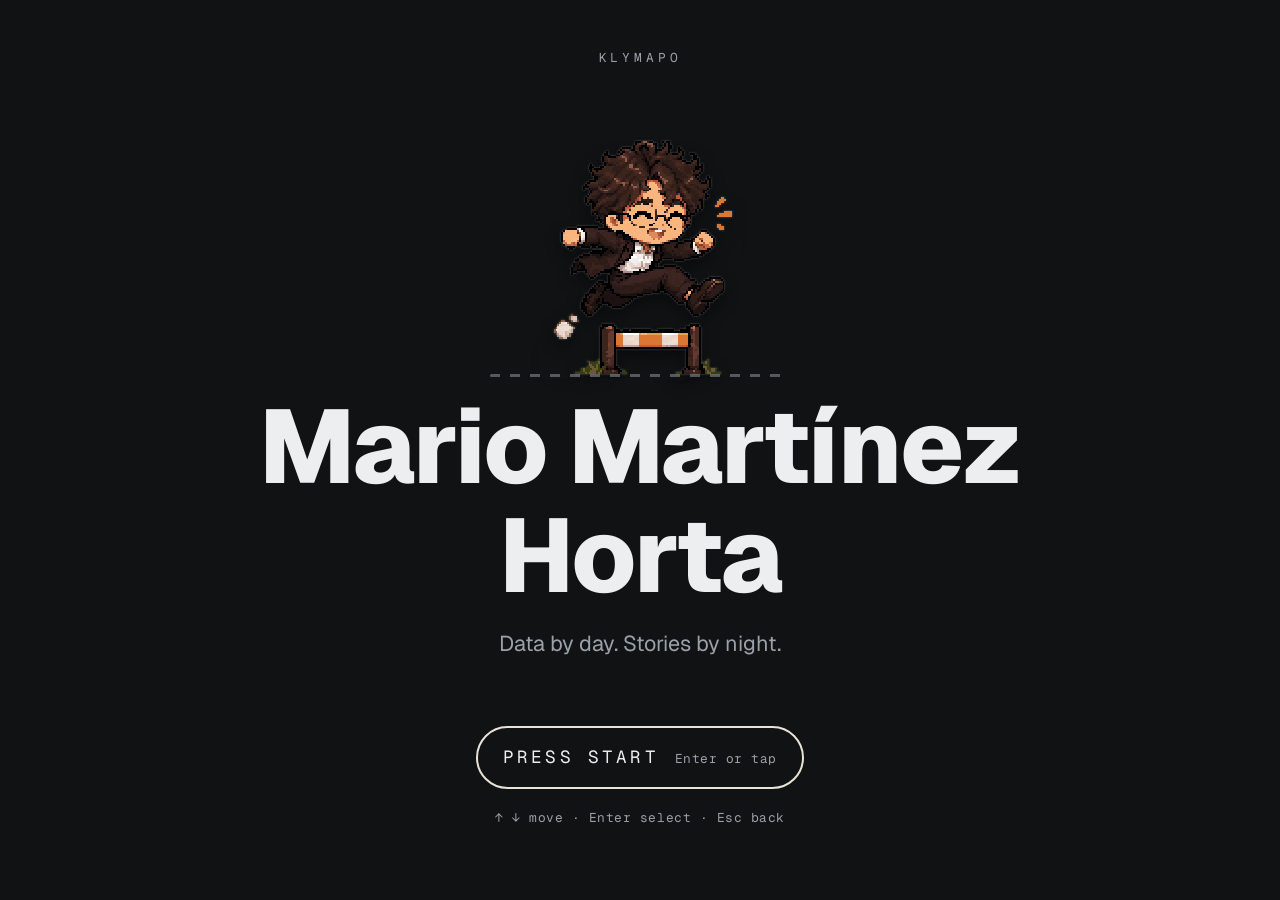
<file: index.html>
<!doctype html>
<html lang="es">
<head>
<meta charset="utf-8">
<meta name="viewport" content="width=device-width, initial-scale=1">
<title>Mario Martínez Horta · Klymapo</title>
<meta name="description" content="Portafolio de Mario Martínez Horta (Klymapo). Análisis de datos, apps y videojuegos; narrativa como Atátoriz.">
<meta name="theme-color" content="#111214">
<link rel="icon" href="favicon.svg" type="image/svg+xml">
<link rel="preconnect" href="https://fonts.googleapis.com">
<link rel="preconnect" href="https://fonts.gstatic.com" crossorigin>
<link href="https://fonts.googleapis.com/css2?family=Geist:wght@400;500;700;800&family=Geist+Mono:wght@400;500&family=Special+Elite&family=Spectral:ital,wght@0,400;0,600;1,400&display=swap" rel="stylesheet">
<link rel="stylesheet" href="styles.css?v=202610221404">
</head>
<body data-screen="title" data-mode="">
<a class="skip" href="#main" data-i18n="skip">Saltar al contenido</a>
<div class="grain" aria-hidden="true"></div>

<main id="main">

  <!-- PANTALLA DE TÍTULO -->
  <section class="screen screen-title" id="screen-title" aria-labelledby="title-name">
    <p class="brand mono">KLYMAPO</p>
    <div class="title-block">
      <div class="runner" aria-hidden="true"><img class="px px-run" src="img/px2/run.gif" data-still="img/px2/run.png" width="206" height="246" alt=""><span class="ground"></span></div>
      <h1 id="title-name">Mario Martínez Horta</h1>
      <p class="title-sub" data-i18n="tagline">Datos de día. Historias de noche.</p>
    </div>
    <button class="press-start" id="press-start" type="button">
      <span data-i18n="press">Presiona Start</span>
      <span class="press-hint mono" data-i18n="pressHint">Enter o toca</span>
    </button>
    <nav class="main-menu" id="main-menu" aria-label="Menú principal" hidden>
      <ul role="list">
        <li><a class="menu-item mi" href="#modo" style="--c:#4fd1b0"><span class="mi-ico" aria-hidden="true">▶</span><span class="mi-txt"><span class="mi-name" data-i18n="mNew">Elegir modo</span><span class="mi-desc" data-i18n="dNew">Mira mis proyectos: datos y apps, o historias.</span></span></a></li>
        <li><a class="menu-item mi" href="#creditos" style="--c:#e8c46a"><span class="mi-ico" aria-hidden="true">★</span><span class="mi-txt"><span class="mi-name" data-i18n="mCredits">Créditos</span><span class="mi-desc" data-i18n="dCredits">Quién soy, mi experiencia y mis CV.</span></span></a></li>
        <li><a class="menu-item mi" href="#contacto" style="--c:#e07a6a"><span class="mi-ico" aria-hidden="true">✉</span><span class="mi-txt"><span class="mi-name" data-i18n="mContinue">Continuar</span><span class="mi-desc" data-i18n="dContinue">Escríbeme por correo, LinkedIn o GitHub.</span></span></a></li>
        <li><a class="menu-item mi" href="#opciones" style="--c:#a78bfa"><span class="mi-ico" aria-hidden="true">⚙</span><span class="mi-txt"><span class="mi-name" data-i18n="mOptions">Opciones</span><span class="mi-desc" data-i18n="dOptions">Cambia el idioma y las animaciones.</span></span></a></li>
      </ul>
    </nav>
    <p class="controls mono" aria-hidden="true" data-i18n="controls">↑ ↓ mover · Enter elegir · Esc volver</p>
  </section>

  <!-- ELECCIÓN DE MODO -->
  <section class="screen screen-select" id="screen-select" aria-labelledby="select-h" hidden>
    <header class="bar">
      <a class="back mono" href="#menu" data-i18n="back">← Menú</a>
      <h2 id="select-h" class="bar-title" data-i18n="selectTitle">Elige tu modo</h2>
    </header>
    <p class="intro" data-i18n="iSelect">Mi portafolio tiene dos lados. Elige uno para ver sus proyectos; puedes cambiar cuando quieras.</p>
    <div class="modes">
      <a class="mode-card mode-a menu-item" href="#analista">
        <img class="px px-card" src="img/px2/code.gif" data-still="img/px2/code.png" width="150" height="192" alt="" aria-hidden="true">
        <span class="mode-kicker mono">Mario</span>
        <span class="mode-name" data-i18n="modeA">Modo Analista</span>
        <span class="mode-desc" data-i18n="modeADesc">Datos, BI, apps y videojuegos. El lado que construye.</span>
        <span class="mode-count mono" data-count="a"></span>
      </a>
      <a class="mode-card mode-n menu-item" href="#narrador">
        <img class="px px-card" src="img/px2/write.gif" data-still="img/px2/write.png" width="158" height="204" alt="" aria-hidden="true">
        <span class="mode-kicker mono">Atátoriz</span>
        <span class="mode-name" data-i18n="modeN">Modo Narrador</span>
        <span class="mode-desc" data-i18n="modeNDesc">Novela negra, ciencia ficción y diseño narrativo. El lado que cuenta.</span>
        <span class="mode-count mono" data-count="n"></span>
      </a>
    </div>
  </section>

  <!-- PARTIDAS GUARDADAS -->
  <section class="screen screen-saves" id="screen-saves" aria-labelledby="saves-h" hidden>
    <header class="bar">
      <a class="back mono" href="#modo" data-i18n="backModes">← Modos</a>
      <h2 id="saves-h" class="bar-title" data-i18n="saves">Partidas guardadas</h2>
      <a class="switch mono" id="mode-switch" href="#narrador"></a>
    </header>
    <p class="intro" id="saves-intro"></p>
    <div class="saves-hero" aria-hidden="true">
      <img class="px hero-a" src="img/px2/code.gif" data-still="img/px2/code.png" width="150" height="192" alt="">
      <img class="px hero-n" src="img/px2/write.gif" data-still="img/px2/write.png" width="158" height="204" alt="">
    </div>
    <ol class="slots" id="slots" role="list"></ol>
  </section>

  <!-- CRÉDITOS -->
  <section class="screen screen-credits" id="screen-credits" aria-labelledby="credits-h" hidden>
    <header class="bar">
      <a class="back mono" href="#menu" data-i18n="back">← Menú</a>
      <h2 id="credits-h" class="bar-title" data-i18n="mCredits">Créditos</h2>
    </header>
    <p class="intro" data-i18n="iCredits">Mis dos perfiles: el de datos (Mario) y el de escritura (Atátoriz). Descarga el CV que te sirva.</p>
    <div class="credits" id="credits"></div>
  </section>

  <!-- CONTACTO -->
  <section class="screen screen-contact" id="screen-contact" aria-labelledby="contact-h" hidden>
    <header class="bar">
      <a class="back mono" href="#menu" data-i18n="back">← Menú</a>
      <h2 id="contact-h" class="bar-title" data-i18n="mContact">Contacto</h2>
    </header>
    <div class="contact">
      <p class="contact-lead" data-i18n="contactLead">¿Un proyecto de datos, una app o una historia? Escríbeme.</p>
      <ul class="contact-list" role="list">
        <li><a class="menu-item" href="mailto:mariomtzhrt@gmail.com"><span class="mono" data-i18n="email">Correo</span>mariomtzhrt@gmail.com</a></li>
        <li><a class="menu-item" href="https://www.linkedin.com/in/mariomh7602" target="_blank" rel="noopener"><span class="mono">LinkedIn</span>in/mariomh7602</a></li>
        <li><a class="menu-item" href="https://github.com/Klymapo" target="_blank" rel="noopener"><span class="mono">GitHub</span>Klymapo</a></li>
      </ul>
    </div>
  </section>

  <!-- OPCIONES -->
  <section class="screen screen-options" id="screen-options" aria-labelledby="options-h" hidden>
    <header class="bar">
      <a class="back mono" href="#menu" data-i18n="back">← Menú</a>
      <h2 id="options-h" class="bar-title" data-i18n="mOptions">Opciones</h2>
    </header>
    <div class="options">
      <fieldset class="opt">
        <legend data-i18n="optLang">Idioma</legend>
        <p class="opt-help" data-i18n="hLang">Cambia todo el sitio a español o inglés.</p>
        <div class="seg">
          <button type="button" class="menu-item" data-lang="es" aria-pressed="true">Español</button>
          <button type="button" class="menu-item" data-lang="en" aria-pressed="false">English</button>
        </div>
      </fieldset>
      <fieldset class="opt">
        <legend data-i18n="optMotion">Movimiento</legend>
        <p class="opt-help" data-i18n="hMotion">«Reducido» detiene las animaciones y los GIF.</p>
        <div class="seg">
          <button type="button" class="menu-item" data-motion="full" aria-pressed="true" data-i18n="motionFull">Normal</button>
          <button type="button" class="menu-item" data-motion="reduced" aria-pressed="false" data-i18n="motionReduced">Reducido</button>
        </div>
      </fieldset>
    </div>
  </section>

</main>

<!-- MASCOTA -->
<div class="mascot" id="mascot" aria-hidden="true">
  <p class="bubble mono" id="mascot-bubble"></p>
  <img id="mascot-img" src="img/px2/m_idle.gif" width="63" height="94" alt="">
</div>

<!-- FICHA DE PROYECTO -->
<dialog class="sheet" id="sheet" aria-labelledby="sheet-title">
  <div class="sheet-inner">
    <button class="sheet-close mono" type="button" id="sheet-close" data-i18n="close">Cerrar ✕</button>
    <div class="sheet-cover" id="sheet-cover" aria-hidden="true"></div>
    <h3 id="sheet-title"></h3>
    <p class="sheet-meta mono" id="sheet-meta"></p>
    <p class="sheet-body" id="sheet-body"></p>
    <dl class="sheet-facts" id="sheet-facts"></dl>
    <div class="sheet-links" id="sheet-links"></div>
  </div>
</dialog>

<script src="data.js?v=202610221404"></script>
<script src="app.js?v=202610221404"></script>
<script src="mascot.js?v=202610221404"></script>
</body>
</html>
</file>
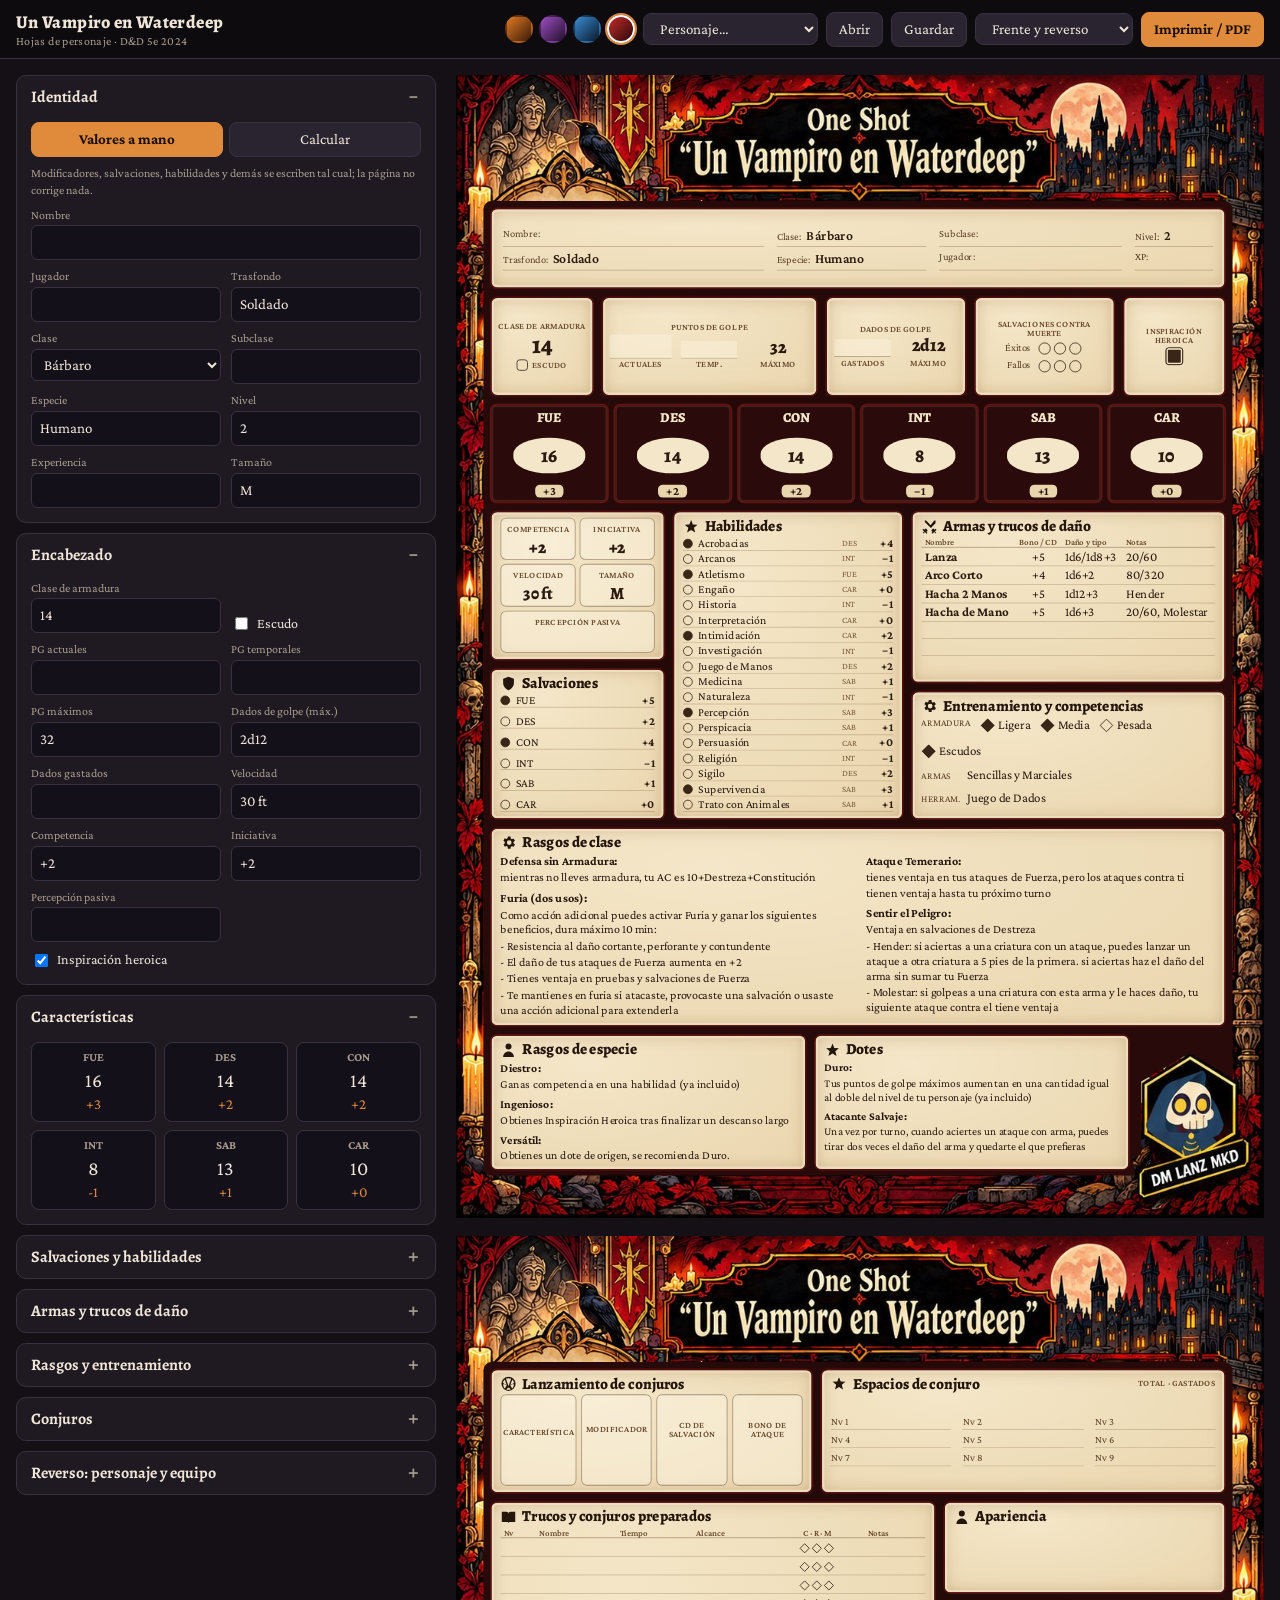
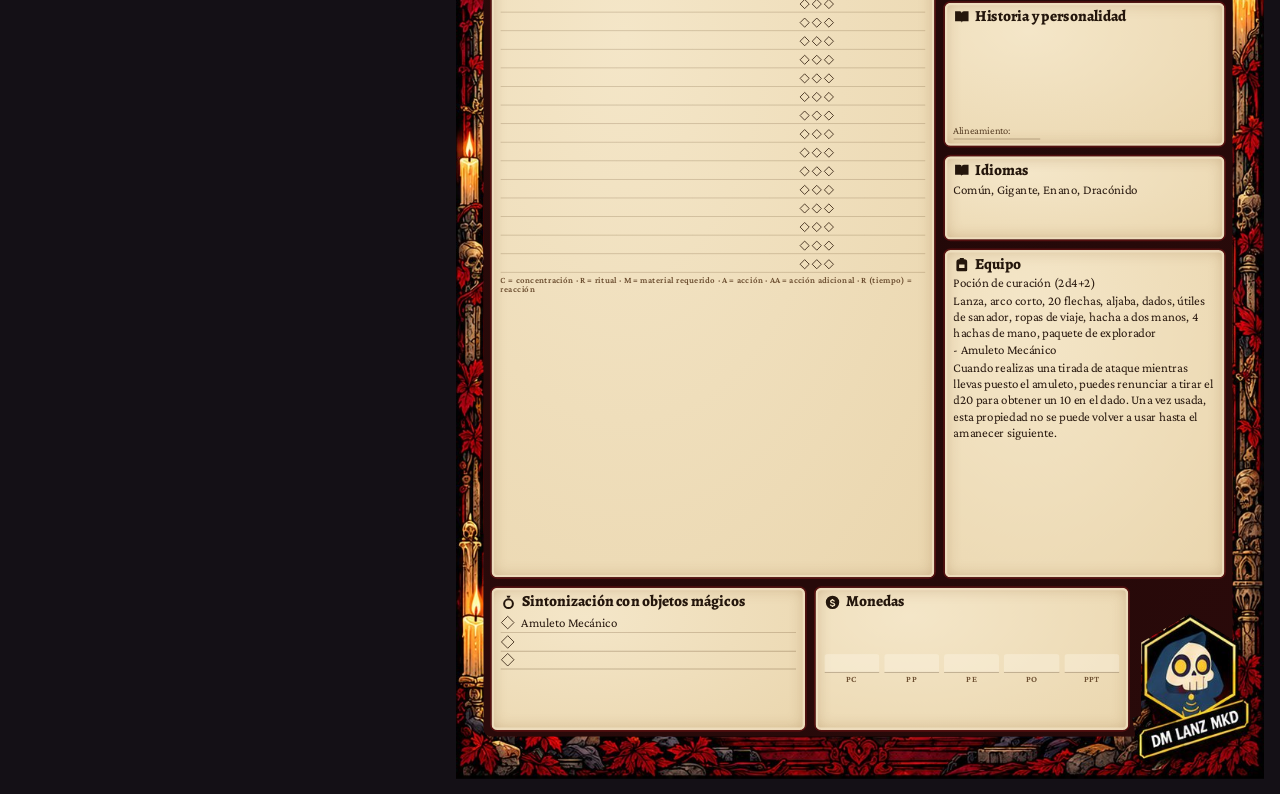
<file: waterdeep/index.html>
<!doctype html>
<html lang="es">
<head>
<meta charset="utf-8">
<meta name="viewport" content="width=device-width,initial-scale=1">
<title>Hojas · Un Vampiro en Waterdeep</title>
<meta name="description" content="Hojas de personaje rellenables (D&D 5e 2024) para el one shot de Halloween de DM Lanz MKD.">
<meta name="robots" content="noindex">
<link rel="preconnect" href="https://fonts.googleapis.com">
<link rel="preconnect" href="https://fonts.gstatic.com" crossorigin>
<link href="https://fonts.googleapis.com/css2?family=Alegreya:wght@700;800&family=Crimson+Pro:ital,wght@0,400;0,600;0,700;1,400&display=swap" rel="stylesheet">
<link rel="stylesheet" href="hoja.css?v=4">
</head>
<body data-tab="editar">
<header class="bar">
  <h1>Un Vampiro en Waterdeep<small>Hojas de personaje · D&amp;D 5e 2024</small></h1>
  <div class="swatches" role="group" aria-label="Diseño">
    <button class="sw naranja" data-t="naranja" title="Naranja"></button>
    <button class="sw morado" data-t="morado" title="Morado"></button>
    <button class="sw azul" data-t="azul" title="Azul"></button>
    <button class="sw rojo" data-t="rojo" title="Rojo"></button>
  </div>
  <select class="btn" id="pregen" aria-label="Cargar personaje">
    <option value="">Personaje…</option>
    <option value="soldado">Bárbaro · Soldado</option>
    <option value="charlatan">Pícaro · Charlatán</option>
    <option value="marinero">Druida · Marinero</option>
    <option value="escriba">Clérigo · Escriba</option>
    <option value="criminal">Mago · Criminal</option>
    <option value="guardia">Guerrero · Guardia</option>
    <option value="nueva">Hoja en blanco</option>
  </select>
  <button class="btn" id="btnLoad">Abrir</button>
  <button class="btn" id="btnSave">Guardar</button>
  <select class="btn" id="printWhat" aria-label="Qué imprimir">
    <option value="ambas">Frente y reverso</option><option value="frente">Solo frente</option><option value="reverso">Solo reverso</option>
  </select>
  <button class="btn pri" id="btnPrint">Imprimir / PDF</button>
  <div class="tabs">
    <button class="btn" data-tab="editar" aria-pressed="true">Editar</button>
    <button class="btn" data-tab="hoja" aria-pressed="false">Ver hoja</button>
  </div>
</header>
<main class="wrap">
  <section class="form" id="form"></section>
  <section class="view">
    <div class="stage" id="stage1"><div class="sheet" id="sheet1"></div></div>
    <div class="stage" id="stage2"><div class="sheet" id="sheet2"></div></div>
  </section>
</main>
<input type="file" id="jsonFile" accept=".json,application/json" hidden>
<script src="datos.js?v=4"></script>
<script src="hoja.js?v=4"></script>
</body>
</html>
</file>
<file: styles.css>
/* ===== Tokens ===== */
:root {
  --bg: #111214;
  --surface: #1a1c1f;
  --line: #2c2f34;
  --fg: #eceef0;
  --muted: #9aa1a9;
  --accent: #e8e3d6;
  --accent-fg: #111214;
  --radius: 6px;
  --font: "Geist", system-ui, sans-serif;
  --display: "Geist", system-ui, sans-serif;
  --mono: "Geist Mono", ui-monospace, monospace;
  --ease: cubic-bezier(.2, .8, .2, 1);
  --t: 280ms;
}
/* Modo Analista: consola moderna, fría y limpia */
body[data-mode="a"] {
  --bg: #0e1215;
  --surface: #151b20;
  --line: #233039;
  --fg: #e6edf1;
  --muted: #8fa0ab;
  --accent: #4fd1b0;
  --accent-fg: #062019;
  --radius: 10px;
}
/* Modo Narrador: noir, papel viejo bajo luz de farol */
body[data-mode="n"] {
  --bg: #13110f;
  --surface: #1c1916;
  --line: #352f29;
  --fg: #ebe4d8;
  --muted: #a39887;
  --accent: #c4513a;
  --accent-fg: #fbf3ea;
  --radius: 2px;
  --display: "Special Elite", "Courier New", monospace;
  --font: "Spectral", Georgia, serif;
}
body[data-motion="reduced"] { --t: 0ms; }

/* ===== Base ===== */
*, *::before, *::after { box-sizing: border-box; }
html { -webkit-text-size-adjust: 100%; }
body {
  margin: 0;
  min-height: 100dvh;
  background: var(--bg);
  color: var(--fg);
  font: 400 1rem/1.6 var(--font);
  transition: background-color var(--t) var(--ease), color var(--t) var(--ease);
  overflow-x: hidden;
}
a { color: inherit; }
button { font: inherit; color: inherit; }
h1, h2, h3 { margin: 0; font-family: var(--display); font-weight: 800; letter-spacing: -0.02em; line-height: 1.05; }
body[data-mode="n"] h1, body[data-mode="n"] h2, body[data-mode="n"] h3 { font-weight: 400; letter-spacing: 0; }
.mono { font-family: var(--mono); font-size: .8rem; letter-spacing: .04em; }
[hidden] { display: none !important; }
:focus-visible { outline: 2px solid var(--accent); outline-offset: 3px; }

.skip { position: absolute; left: -9999px; }
.skip:focus { left: 16px; top: 16px; background: var(--accent); color: var(--accent-fg); padding: 8px 12px; z-index: 10; }

/* Grano solo en Narrador */
.grain {
  position: fixed; inset: 0; pointer-events: none; z-index: 5; opacity: 0;
  background-image: url("data:image/svg+xml,%3Csvg xmlns='http://www.w3.org/2000/svg' width='160' height='160'%3E%3Cfilter id='n'%3E%3CfeTurbulence type='fractalNoise' baseFrequency='.9' numOctaves='2'/%3E%3C/filter%3E%3Crect width='100%25' height='100%25' filter='url(%23n)' opacity='.5'/%3E%3C/svg%3E");
  transition: opacity var(--t) var(--ease);
}
body[data-mode="n"] .grain { opacity: .07; }

/* ===== Pantallas ===== */
main { min-height: 100dvh; }
.screen {
  min-height: 100dvh;
  padding: clamp(16px, 4vw, 48px);
  max-width: 1200px;
  margin: 0 auto;
  animation: enter var(--t) var(--ease) both;
}
@keyframes enter { from { opacity: 0; transform: translateY(8px); } to { opacity: 1; transform: none; } }

/* ===== Título ===== */
.screen-title {
  display: grid;
  grid-template-rows: auto 1fr auto auto;
  gap: 24px;
}
.brand { color: var(--muted); margin: 0; }
.title-block { align-self: end; }
.screen-title h1 { font-size: clamp(2.6rem, 9vw, 6.5rem); max-width: 12ch; }
.title-sub { color: var(--muted); font-size: clamp(1.05rem, 2.2vw, 1.35rem); margin: 16px 0 0; }

.press-start {
  justify-self: start;
  display: inline-flex; align-items: baseline; gap: 16px;
  background: none; border: 0; padding: 12px 0; cursor: pointer;
  font-family: var(--mono); font-size: 1.1rem; text-transform: uppercase; letter-spacing: .18em;
}
.press-start > span:first-child { animation: blink 1.2s steps(1) infinite; }
.press-hint { color: var(--muted); text-transform: none; letter-spacing: .04em; }
@keyframes blink { 50% { opacity: .25; } }
body[data-motion="reduced"] .press-start > span:first-child { animation: none; }

.main-menu ul { list-style: none; margin: 0; padding: 0; display: grid; gap: 4px; max-width: 360px; }
.main-menu .menu-item {
  display: block; text-decoration: none; padding: 10px 14px 10px 28px; position: relative;
  font-size: 1.25rem; font-weight: 500; border-radius: var(--radius);
  transition: background-color var(--t) var(--ease), transform var(--t) var(--ease);
}
.main-menu .menu-item::before {
  content: "▸"; position: absolute; left: 8px; opacity: 0;
  transition: opacity var(--t) var(--ease), transform var(--t) var(--ease); transform: translateX(-4px);
}
.main-menu .menu-item:hover, .main-menu .menu-item:focus-visible { background: var(--surface); outline: none; }
.main-menu .menu-item:hover::before, .main-menu .menu-item:focus-visible::before { opacity: 1; transform: none; }
.controls { color: var(--muted); margin: 0; }
@media (hover: none) { .controls { display: none; } }

/* ===== Barra superior ===== */
.bar {
  display: flex; align-items: baseline; gap: 20px; flex-wrap: wrap;
  padding-bottom: 20px; margin-bottom: clamp(20px, 4vw, 40px); border-bottom: 1px solid var(--line);
}
.bar-title { font-size: clamp(1.8rem, 5vw, 3rem); flex: 1 1 auto; }
.back, .switch { color: var(--muted); text-decoration: none; padding: 6px 0; }
.back:hover, .switch:hover { color: var(--fg); }
.switch { margin-left: auto; }

/* ===== Elección de modo ===== */
.modes { display: flex; gap: 16px; min-height: 60dvh; }
.mode-card {
  flex: 1 1 0; display: flex; flex-direction: column; justify-content: flex-end; gap: 10px;
  padding: clamp(20px, 3vw, 36px); text-decoration: none; border: 1px solid var(--line);
  transition: flex-grow var(--t) var(--ease), border-color var(--t) var(--ease), transform 120ms var(--ease);
  position: relative; overflow: hidden;
}
.mode-card:hover, .mode-card:focus-visible { flex-grow: 1.5; outline: none; }
.mode-card:active { transform: scale(.99); }
.mode-a {
  border-radius: 10px; background: #0e1215; color: #e6edf1;
  background-image: linear-gradient(#233039 1px, transparent 1px), linear-gradient(90deg, #233039 1px, transparent 1px);
  background-size: 32px 32px; background-position: -1px -1px;
  font-family: "Geist", sans-serif;
}
.mode-a:hover, .mode-a:focus-visible { border-color: #4fd1b0; }
.mode-n { border-radius: 2px; background: radial-gradient(ellipse at 70% 0%, #3a2a22 0%, #13110f 65%); color: #ebe4d8; }
.mode-n:hover, .mode-n:focus-visible { border-color: #c4513a; }
.mode-kicker { color: inherit; opacity: .7; }
.mode-name { font-size: clamp(2rem, 5vw, 3.4rem); line-height: 1; font-weight: 800; letter-spacing: -0.02em; }
.mode-n .mode-name { font-family: "Special Elite", monospace; font-weight: 400; letter-spacing: 0; }
.mode-n .mode-desc { font-family: "Spectral", serif; }
.mode-desc { max-width: 34ch; opacity: .85; }
.mode-count { opacity: .7; }
.mode-a .mode-count { color: #4fd1b0; opacity: 1; }
.mode-n .mode-count { color: #e07a62; opacity: 1; }
@media (max-width: 767px) {
  .modes { flex-direction: column; min-height: 0; }
  .mode-card { min-height: 40dvh; }
  .mode-card:hover, .mode-card:focus-visible { flex-grow: 1; }
}

/* ===== Partidas guardadas ===== */
.slots { list-style: none; margin: 0; padding: 0; display: grid; gap: 12px; grid-template-columns: repeat(auto-fill, minmax(min(100%, 340px), 1fr)); }
.slot {
  display: grid; grid-template-columns: 88px 1fr; gap: 16px; align-items: start;
  width: 100%; text-align: left; cursor: pointer;
  background: var(--surface); border: 1px solid var(--line); border-radius: var(--radius); padding: 14px;
  transition: border-color var(--t) var(--ease), transform 120ms var(--ease), background-color var(--t) var(--ease);
}
.slot:hover, .slot:focus-visible { border-color: var(--accent); outline: none; }
.slot:active { transform: scale(.985); }
.slot-num { display: block; color: var(--muted); margin-bottom: 4px; }
.slot h3 { font-size: 1.25rem; margin-bottom: 4px; }
body[data-mode="n"] .slot h3 { font-size: 1.15rem; }
.slot-short { margin: 0 0 10px; color: var(--muted); font-size: .95rem; line-height: 1.5; }
.slot-meta { display: flex; flex-wrap: wrap; gap: 6px 12px; color: var(--muted); }
.status { color: var(--accent); }

/* Portada tipográfica */
.cover {
  aspect-ratio: 1; border-radius: calc(var(--radius) - 2px); display: grid; place-items: center;
  font-family: var(--display); font-size: 1.9rem; font-weight: 800; letter-spacing: -0.03em;
  position: relative; overflow: hidden; color: var(--fg);
  background: var(--bg); border: 1px solid var(--line);
}
body[data-mode="a"] .cover {
  background-image: linear-gradient(var(--line) 1px, transparent 1px), linear-gradient(90deg, var(--line) 1px, transparent 1px);
  background-size: 11px 11px;
}
body[data-mode="a"] .cover::after { content: ""; position: absolute; left: 0; right: 0; bottom: 0; height: 4px; background: var(--accent); }
body[data-mode="n"] .cover { background: radial-gradient(circle at 30% 20%, #3a2a22, #13110f 70%); font-weight: 400; letter-spacing: 0; }
body[data-mode="n"] .cover::after { content: ""; position: absolute; width: 140%; height: 2px; background: var(--accent); transform: rotate(-32deg); opacity: .8; }
.cover span { position: relative; z-index: 1; }
.cover img { position: relative; z-index: 1; width: 100%; height: 100%; }
.cover-logo img { object-fit: contain; padding: 8%; }
body[data-mode] .cover-logo.logo-light { background: #f4efe6; }
.cover-poster img { object-fit: cover; }
body[data-mode] .cover-poster::after, body[data-mode] .cover-logo::after { display: none; }
body[data-mode] .cover-logo { border-bottom: 3px solid var(--accent); }
.gallery { display: flex; gap: 10px; overflow-x: auto; scroll-snap-type: x mandatory; border-radius: calc(var(--radius) - 2px); }
.gallery figure { flex: 0 0 88%; margin: 0; scroll-snap-align: start; }
.gallery img { display: block; width: 100%; height: auto; aspect-ratio: 16 / 10; object-fit: cover; object-position: top; border-radius: calc(var(--radius) - 2px); border: 1px solid var(--line); background: var(--bg); }
.gallery figure:only-child { flex-basis: 100%; }
.gallery figure:only-child img { aspect-ratio: auto; max-height: 52vh; object-fit: contain; }
.gallery figcaption { color: var(--muted); font-size: .75rem; margin-top: 6px; }
.gallery-poster img { aspect-ratio: auto; max-height: 56vh; width: auto; margin: 0 auto; object-fit: contain; border: 0; }
.concept { color: var(--muted); font-size: .75rem; margin: 6px 0 0; }

/* ===== Ficha ===== */
.sheet {
  width: min(680px, calc(100% - 32px)); max-height: calc(100dvh - 32px);
  padding: 0; border: 1px solid var(--line); border-radius: var(--radius);
  background: var(--surface); color: var(--fg);
}
.sheet::backdrop { background: rgba(8, 9, 10, .72); }
.sheet[open] { animation: enter var(--t) var(--ease) both; }
.sheet-inner { padding: clamp(20px, 4vw, 32px); display: grid; gap: 14px; }
.sheet-close { justify-self: end; background: none; border: 0; color: var(--muted); cursor: pointer; padding: 6px 0; }
.sheet-close:hover { color: var(--fg); }
.sheet-cover { min-height: 120px; }
.sheet-cover > .cover { height: 120px; }
.sheet-cover .cover { aspect-ratio: auto; height: 100%; font-size: 3rem; }
.sheet h3 { font-size: clamp(1.6rem, 4vw, 2.2rem); }
.sheet-meta { color: var(--muted); margin: 0; }
.sheet-body { margin: 0; max-width: 62ch; }
.sheet-facts { display: grid; grid-template-columns: max-content 1fr; gap: 6px 16px; margin: 0; }
.sheet-facts dt { color: var(--muted); font-family: var(--mono); font-size: .8rem; padding-top: 3px; }
.sheet-facts dd { margin: 0; }
.sheet-links { display: flex; flex-wrap: wrap; gap: 10px; }
.btn {
  display: inline-block; text-decoration: none; padding: 10px 16px; border-radius: var(--radius);
  background: var(--accent); color: var(--accent-fg); font-weight: 500; font-family: var(--font);
  transition: transform 120ms var(--ease), opacity var(--t) var(--ease);
}
.btn:hover { opacity: .9; }
.btn:active { transform: scale(.98); }
.private { color: var(--muted); font-family: var(--mono); font-size: .8rem; padding: 10px 0; }

/* ===== Créditos ===== */
.credits { display: grid; gap: clamp(24px, 4vw, 48px); grid-template-columns: repeat(auto-fit, minmax(min(100%, 380px), 1fr)); }
.credit h3 { font-size: clamp(1.6rem, 4vw, 2.4rem); }
.credit-a h3 { font-family: "Geist", sans-serif; }
.credit-n h3 { font-family: "Special Elite", monospace; font-weight: 400; letter-spacing: 0; }
.credit-role { color: var(--muted); margin: 6px 0 20px; }
.credit dl { display: grid; grid-template-columns: max-content 1fr; gap: 10px 20px; margin: 0; }
.credit dt { color: var(--muted); font-family: var(--mono); font-size: .8rem; padding-top: 3px; }
.credit dd { margin: 0; }
.cv-line { grid-column: 1 / -1; margin: 0; }
.cv-line a { color: var(--fg); }

/* ===== Contacto ===== */
.contact-lead { font-size: clamp(1.3rem, 3vw, 1.8rem); max-width: 28ch; margin: 0 0 28px; line-height: 1.3; }
.contact-list { list-style: none; margin: 0; padding: 0; display: grid; gap: 8px; max-width: 520px; }
.contact-list a {
  display: grid; grid-template-columns: 90px 1fr; gap: 12px; align-items: baseline; text-decoration: none;
  padding: 14px 16px; border: 1px solid var(--line); border-radius: var(--radius); background: var(--surface);
  transition: border-color var(--t) var(--ease);
  word-break: break-word;
}
.contact-list a:hover, .contact-list a:focus-visible { border-color: var(--fg); outline: none; }
.contact-list .mono { color: var(--muted); }

/* ===== Opciones ===== */
.options { display: grid; gap: 28px; max-width: 520px; }
.opt { border: 0; margin: 0; padding: 0; }
.opt legend { font-family: var(--mono); font-size: .8rem; color: var(--muted); margin-bottom: 10px; }
.seg { display: flex; gap: 8px; flex-wrap: wrap; }
.seg button {
  background: var(--surface); border: 1px solid var(--line); border-radius: var(--radius);
  padding: 10px 18px; cursor: pointer; transition: border-color var(--t) var(--ease);
}
.seg button[aria-pressed="true"] { border-color: var(--fg); background: var(--fg); color: var(--bg); }

@media (prefers-reduced-motion: reduce) {
  *, *::before, *::after { animation: none !important; transition: none !important; }
}

/* ===== Pixel art ===== */
.px { image-rendering: pixelated; image-rendering: crisp-edges; height: auto; display: block; }
.px-run { width: min(384px, 100%); margin: 0 0 12px -6px; }
.px-card { width: min(168px, 55%); align-self: flex-start; margin-bottom: auto; transition: transform var(--t) var(--ease); }
.mode-card:hover .px-card, .mode-card:focus-visible .px-card { transform: translateY(-4px) scale(1.04); }
.saves-hero { display: flex; justify-content: flex-end; margin: -8px 0 8px; }
.saves-hero img { width: 112px; }
body[data-mode="a"] .hero-n, body[data-mode="n"] .hero-a { display: none; }

/* Partidas: entrada escalonada y realce */
.slots > li { animation: enter 360ms var(--ease) both; animation-delay: calc(var(--i, 0) * 45ms); }
.slot { transition: border-color var(--t) var(--ease), transform 160ms var(--ease), box-shadow 160ms var(--ease); }
.slot:hover, .slot:focus-visible { transform: translateY(-3px); box-shadow: 0 8px 22px -12px var(--accent); }
.slot:hover .cover img, .slot:focus-visible .cover img { transform: scale(1.06); }
.cover img { transition: transform 200ms var(--ease); }
body[data-motion="reduced"] .slots > li { animation: none; }
body[data-motion="reduced"] .slot:hover, body[data-motion="reduced"] .slot:focus-visible { transform: none; }

/* ===== Mascota ===== */
.mascot { position: fixed; right: 14px; bottom: 10px; z-index: 30; pointer-events: none; display: flex; flex-direction: column; align-items: flex-end; }
body[data-screen="title"] .mascot { display: none; }
.mascot img { width: 72px; height: 96px; image-rendering: pixelated; filter: drop-shadow(0 4px 6px rgba(0,0,0,.45)); }
.bubble {
  position: relative; margin: 0 6px 6px 0; max-width: 220px; padding: 7px 11px;
  background: var(--fg); color: var(--bg); border-radius: 10px; font-size: .8rem; line-height: 1.35;
  opacity: 0; transform: translateY(6px) scale(.95); transform-origin: bottom right;
  transition: opacity 160ms var(--ease), transform 160ms var(--ease);
}
.bubble::after { content: ""; position: absolute; right: 22px; bottom: -6px; border: 6px solid transparent; border-top-color: var(--fg); border-bottom: 0; }
.mascot.talk .bubble { opacity: 1; transform: none; }
@media (max-width: 767px) {
  .mascot { right: 6px; bottom: 6px; }
  .mascot img { width: 54px; height: 72px; }
  .bubble { max-width: 170px; font-size: .75rem; }
  .saves-hero img { width: 84px; }
}

/* ===== Menú principal: tarjetas de color animadas ===== */
.main-menu ul { max-width: 460px; gap: 10px; }
.main-menu .mi {
  display: flex; align-items: center; gap: 14px; padding: 12px 16px; font-size: 1.1rem;
  border: 1px solid var(--line); border-left: 4px solid var(--c); background: color-mix(in srgb, var(--c) 6%, transparent);
  transition: transform 180ms var(--ease), background-color 180ms var(--ease), border-color 180ms var(--ease), box-shadow 180ms var(--ease);
  animation: mi-in 420ms var(--ease) both;
}
.main-menu li:nth-child(2) .mi { animation-delay: 70ms; }
.main-menu li:nth-child(3) .mi { animation-delay: 140ms; }
.main-menu li:nth-child(4) .mi { animation-delay: 210ms; }
@keyframes mi-in { from { opacity: 0; transform: translateX(-14px); } to { opacity: 1; transform: none; } }
.main-menu .mi::before { content: none; }
.mi-ico {
  flex: none; width: 38px; height: 38px; display: grid; place-items: center; border-radius: 8px;
  background: var(--c); color: #0e1215; font-size: 1.05rem;
}
.mi-txt { display: grid; gap: 2px; }
.mi-name { font-weight: 600; color: var(--fg); }
.mi-desc { font-size: .85rem; color: var(--muted); line-height: 1.35; }
.main-menu .mi:hover, .main-menu .mi:focus-visible {
  transform: translateX(6px); border-color: var(--c); outline: none;
  background: color-mix(in srgb, var(--c) 14%, transparent); box-shadow: 0 6px 22px -14px var(--c);
}
.main-menu .mi:hover .mi-ico, .main-menu .mi:focus-visible .mi-ico { animation: hop 520ms var(--ease); }
.main-menu .mi:active { transform: translateX(6px) scale(.98); }
@keyframes hop { 0%,100% { transform: none; } 35% { transform: translateY(-5px) rotate(-8deg); } 65% { transform: translateY(1px) rotate(4deg); } }

/* Textos de ayuda */
.intro { color: var(--muted); max-width: 62ch; margin: -12px 0 24px; line-height: 1.55; }
.opt-help { color: var(--muted); font-size: .9rem; margin: 0 0 10px; }

/* Botones de regreso y cambio de modo */
.back, .switch {
  display: inline-flex; align-items: center; gap: 6px; padding: 6px 12px; border-radius: 999px;
  border: 1px solid var(--line); transition: color 160ms var(--ease), border-color 160ms var(--ease), transform 160ms var(--ease), background-color 160ms var(--ease);
}
.back:hover, .back:focus-visible { color: var(--fg); border-color: #e8c46a; background: color-mix(in srgb, #e8c46a 10%, transparent); transform: translateX(-3px); outline: none; }
.switch { color: var(--accent); border-color: color-mix(in srgb, var(--accent) 50%, transparent); }
.switch:hover, .switch:focus-visible { color: var(--accent-fg); background: var(--accent); transform: translateX(3px); outline: none; }

/* Botones principales con brillo */
.btn { position: relative; overflow: hidden; }
.btn::after {
  content: ""; position: absolute; inset: 0; transform: translateX(-120%);
  background: linear-gradient(110deg, transparent 30%, rgba(255,255,255,.45) 50%, transparent 70%);
}
.btn:hover::after, .btn:focus-visible::after { transform: translateX(120%); transition: transform 600ms var(--ease); }
.btn:hover { opacity: 1; transform: translateY(-2px); box-shadow: 0 8px 20px -10px var(--accent); }
.credit-a .btn { background: #4fd1b0; color: #062019; }
.credit-n .btn { background: #c4513a; color: #fbf3ea; }

/* Opciones y contacto con color */
.seg button { transition: transform 140ms var(--ease), border-color 140ms var(--ease), background-color 140ms var(--ease); }
.seg button:hover { transform: translateY(-2px); border-color: #a78bfa; }
.seg button[aria-pressed="true"] { border-color: #a78bfa; background: #a78bfa; color: #120e1f; }
.contact-list li:nth-child(1) a { --c: #e07a6a; }
.contact-list li:nth-child(2) a { --c: #6aa8e0; }
.contact-list li:nth-child(3) a { --c: #4fd1b0; }
.contact-list a { border-left: 4px solid var(--c); transition: transform 160ms var(--ease), border-color 160ms var(--ease), background-color 160ms var(--ease); }
.contact-list a:hover, .contact-list a:focus-visible { transform: translateX(6px); border-color: var(--c); background: color-mix(in srgb, var(--c) 10%, transparent); }

body[data-motion="reduced"] .main-menu .mi, body[data-motion="reduced"] .mi-ico { animation: none !important; }
body[data-motion="reduced"] .main-menu .mi:hover, body[data-motion="reduced"] .contact-list a:hover, body[data-motion="reduced"] .btn:hover { transform: none; }

/* ===== v2: pixel art nuevo, centrado y animación de inicio ===== */
.px { filter: drop-shadow(0 0 1px rgba(255,255,255,.28)) drop-shadow(0 6px 8px rgba(0,0,0,.45)); }

/* Pantalla de título centrada */
.screen-title { justify-items: center; text-align: center; grid-template-rows: auto 1fr auto auto auto; }
.title-block { align-self: center; display: grid; justify-items: center; }
.screen-title h1 { margin-inline: auto; }
.press-start { justify-self: center; }
.main-menu { width: 100%; display: grid; justify-items: center; }
.main-menu ul { width: min(460px, 100%); text-align: left; }
.controls { text-align: center; }

.runner { position: relative; width: min(300px, 80vw); display: grid; justify-items: center; margin-bottom: 14px; }
.px-run { width: 160px; margin: 0; animation: run-in 900ms var(--ease) both, bob 600ms steps(2) 900ms infinite; }
.ground {
  display: block; width: 100%; height: 3px; margin-top: -4px; border-radius: 2px;
  background: repeating-linear-gradient(90deg, var(--muted) 0 10px, transparent 10px 20px);
  opacity: .5; animation: ground 600ms linear infinite;
}
@keyframes run-in { from { transform: translateX(-60vw); } to { transform: none; } }
@keyframes bob { 50% { transform: translateY(-2px); } }
@keyframes ground { to { background-position: -20px 0; } }

/* Título con entrada escalonada */
.screen-title .brand { animation: fade-down 600ms var(--ease) both; letter-spacing: .3em; }
.screen-title h1 { animation: rise 800ms var(--ease) 200ms both; }
.title-sub { animation: rise 800ms var(--ease) 420ms both; }
.press-start { animation: rise 800ms var(--ease) 620ms both; }
@keyframes rise { from { opacity: 0; transform: translateY(18px); filter: blur(4px); } to { opacity: 1; transform: none; filter: none; } }
@keyframes fade-down { from { opacity: 0; transform: translateY(-10px); } to { opacity: 1; transform: none; } }
.screen-title h1 {
  background: linear-gradient(100deg, var(--fg) 40%, #4fd1b0 50%, #e8c46a 55%, var(--fg) 65%) 0 0 / 300% 100%;
  -webkit-background-clip: text; background-clip: text; color: transparent;
  animation: rise 800ms var(--ease) 200ms both, shine 5s ease-in-out 1.4s infinite;
}
@keyframes shine { 0%, 60% { background-position: 100% 0; } 100% { background-position: 0 0; } }
.press-start { border-radius: 999px; padding: 12px 22px; box-shadow: 0 0 0 0 rgba(79,209,176,.5); }
.press-start:not([hidden]) { animation: rise 800ms var(--ease) 620ms both, pulse 2s ease-out 1.6s infinite; }
@keyframes pulse { 0% { box-shadow: 0 0 0 0 rgba(79,209,176,.45); } 100% { box-shadow: 0 0 0 16px rgba(79,209,176,0); } }

/* Resto de pantallas centradas */
.bar { justify-content: center; text-align: center; }
.bar-title { flex: 1 1 100%; order: -1; }
.switch { margin-left: 0; }
.intro { margin: -12px auto 24px; text-align: center; }
.saves-hero { justify-content: center; }
.saves-hero img { width: 90px; }
.slots { max-width: 1100px; margin-inline: auto; }
.modes { max-width: 1100px; margin-inline: auto; }
.mode-card { align-items: center; text-align: center; }
.mode-desc { margin-inline: auto; }
.px-card { width: 120px; align-self: center; }
.credits, .contact, .options { max-width: 760px; margin-inline: auto; }
.contact-lead { text-align: center; }
.contact-list { margin-inline: auto; }
.opt { text-align: center; } .seg { justify-content: center; }

/* Mascota nueva */
.mascot img { width: 63px; height: 94px; }
@media (min-width: 900px) { .mascot img { width: 95px; height: 141px; } .px-run { width: 200px; } .px-card { width: 150px; } }
@media (max-width: 767px) { .mascot img { width: 50px; height: 75px; } }

body[data-motion="reduced"] .px-run, body[data-motion="reduced"] .ground,
body[data-motion="reduced"] .screen-title h1, body[data-motion="reduced"] .press-start { animation: none !important; }
body[data-motion="reduced"] .screen-title h1 { color: var(--fg); background: none; }
</file>
<file: waterdeep/hoja.css>
/* ===== Hojas de personaje · Un Vampiro en Waterdeep ===== */
:root{
  --ui-bg:#141016; --ui-panel:#1f1a22; --ui-line:#3a3140; --ui-text:#efe6d8; --ui-dim:#a89c8e; --ui-acc:#e08a3c;
  --perg:#f4e6c8; --perg2:#ead6ae;
}
*{box-sizing:border-box}
html,body{margin:0}
body{background:var(--ui-bg);color:var(--ui-text);font:15px/1.4 "Crimson Pro",Georgia,serif}
button,input,select,textarea{font:inherit;color:inherit}

/* ---------- barra ---------- */
.bar{position:sticky;top:0;z-index:20;display:flex;flex-wrap:wrap;gap:8px;align-items:center;padding:10px 16px;background:#0e0b10ee;border-bottom:1px solid var(--ui-line);backdrop-filter:blur(6px)}
.bar h1{font:800 18px "Alegreya",serif;margin:0 auto 0 0;letter-spacing:.02em}
.bar h1 small{display:block;font:400 12px "Crimson Pro",serif;color:var(--ui-dim)}
.btn{background:#2a2330;border:1px solid var(--ui-line);border-radius:8px;padding:6px 12px;cursor:pointer;white-space:nowrap}
.btn:hover{border-color:var(--ui-acc)}
.btn.pri{background:var(--ui-acc);border-color:var(--ui-acc);color:#1a0f06;font-weight:700}
select.btn{padding-right:28px}
.swatches{display:flex;gap:6px}
.sw{width:28px;height:28px;border-radius:50%;border:2px solid transparent;cursor:pointer;padding:0}
.sw[aria-pressed="true"]{border-color:#fff;box-shadow:0 0 0 2px var(--ui-acc)}
.sw.naranja{background:linear-gradient(135deg,#e07a24,#3b1a08)}
.sw.morado{background:linear-gradient(135deg,#9a4ec0,#24102c)}
.sw.azul{background:linear-gradient(135deg,#3a8ad0,#0b1a2c)}
.sw.rojo{background:linear-gradient(135deg,#c42a2a,#2a0a0a)}
.tabs{display:none;gap:6px;width:100%}
.tabs .btn{flex:1}
.tabs .btn[aria-pressed="true"]{background:var(--ui-acc);color:#1a0f06;border-color:var(--ui-acc)}

/* ---------- layout ---------- */
.wrap{display:grid;grid-template-columns:minmax(320px,420px) 1fr;gap:20px;padding:16px;max-width:1500px;margin:0 auto}
.form{display:flex;flex-direction:column;gap:10px}
.view{min-width:0}
.stage{position:relative;width:100%;max-width:900px;margin:0 auto}
@media (max-width:860px){
  .wrap{grid-template-columns:1fr;padding:12px 16px}
  .tabs{display:flex}
  body[data-tab="hoja"] .form{display:none}
  body[data-tab="editar"] .view{display:none}
}

/* ---------- formulario ---------- */
details.sec{background:var(--ui-panel);border:1px solid var(--ui-line);border-radius:10px;overflow:hidden}
details.sec>summary{cursor:pointer;padding:10px 14px;font:700 16px "Alegreya",serif;list-style:none;display:flex;justify-content:space-between}
details.sec>summary::after{content:"＋";color:var(--ui-dim)}
details.sec[open]>summary::after{content:"－"}
.sec .in{padding:4px 14px 14px;display:grid;grid-template-columns:1fr 1fr;gap:8px 10px}
.f{display:flex;flex-direction:column;gap:2px;min-width:0}
.f.full{grid-column:1/-1}
.f>span{font-size:12px;color:var(--ui-dim)}
.f input,.f select,.f textarea{background:#14101a;border:1px solid var(--ui-line);border-radius:6px;padding:6px 8px;width:100%}
.f textarea{min-height:76px;resize:vertical}
.f input:focus,.f select:focus,.f textarea:focus{outline:none;border-color:var(--ui-acc)}
.hint{grid-column:1/-1;font-size:12px;color:var(--ui-dim);margin:0}
.abil-in{grid-column:1/-1;display:grid;grid-template-columns:repeat(3,1fr);gap:8px}
.abil-in label{background:#14101a;border:1px solid var(--ui-line);border-radius:8px;padding:6px;text-align:center}
.abil-in b{display:block;font-size:12px;color:var(--ui-dim)}
.abil-in input{width:100%;text-align:center;font-size:20px;background:none;border:0;padding:0}
.abil-in i{font-style:normal;color:var(--ui-acc);font-weight:700}
.chk{display:flex;gap:6px;align-items:center;font-size:14px}
.skills-in{grid-column:1/-1;display:grid;grid-template-columns:1fr auto;gap:4px 8px;align-items:center}
.skills-in select{background:#14101a;border:1px solid var(--ui-line);border-radius:6px;padding:3px 6px}
.saves-in{grid-column:1/-1;display:grid;grid-template-columns:repeat(3,1fr);gap:4px}
.atk{grid-column:1/-1;border:1px solid var(--ui-line);border-radius:8px;padding:8px;display:grid;grid-template-columns:repeat(6,1fr);gap:6px}
.atk .f{grid-column:span 2}
.atk .f.w3{grid-column:span 3}
.atk .f.w6{grid-column:1/-1}
.atk .row-end{grid-column:1/-1;display:flex;justify-content:space-between;align-items:center}

/* ============ HOJA (diseño a 1000 × 1414 px) ============ */
.sheet{position:absolute;top:0;left:0;width:1000px;height:1414px;transform-origin:0 0;
  background:#000 center/100% 100% no-repeat;color:#2a1a10;font-family:"Crimson Pro",Georgia,serif;
  -webkit-print-color-adjust:exact;print-color-adjust:exact;overflow:hidden}
.t-naranja{--L:3.6;--R:96.4;--T:9.9;--B:94.4;--PB:93.1;--nx:83.6;--ink:#2b1608;--acc:#a8501b;background-image:url(img/naranja.jpg);
  --logo:polygon(91.2% 85.9%,98.2% 88.7%,98.2% 95.2%,91.2% 97.9%,87.7% 96.3%,73.6% 99%,72.5% 96.5%,84% 94.3%,84% 88.7%)}
.t-morado{--L:5.2;--R:96.4;--T:12.1;--B:90.4;--PB:89.9;--nx:80.3;--ink:#22102a;--acc:#7a3794;background-image:url(img/morado.jpg);
  --logo:polygon(88.5% 82.3%,96.5% 85.5%,96.5% 92.8%,88.5% 96.1%,82.3% 93.5%,66.5% 97.6%,64.7% 93.8%,80.6% 90.4%,80.6% 85.5%)}
.t-azul{--L:3.8;--R:96.9;--T:10.8;--B:95.5;--PB:92.8;--nx:84;--ink:#0b1a2c;--acc:#285f8f;background-image:url(img/azul.jpg);
  --logo:polygon(92.7% 86.8%,98.9% 89.2%,98.9% 94.7%,92.7% 97.4%,88.3% 95%,74.6% 98.3%,73.1% 95.5%,86.4% 92.1%,86.4% 89.2%)}
.t-rojo{--L:3.4;--R:96.1;--T:11;--B:96.3;--PB:95.9;--nx:83.4;--ink:#2a0a0a;--acc:#951b1b;background-image:url(img/rojo.jpg);
  --logo:polygon(90.8% 85.6%,96.7% 88.1%,96.7% 92.9%,98.2% 92.7%,99% 96.1%,84.7% 98.6%,83.7% 94.7%,84.8% 94.5%,84.8% 88.1%)}

/* capa oscura que tapa la plantilla original */
.base{position:absolute;left:calc(var(--L)*10px);top:calc(var(--T)*14.14px);
  width:calc((var(--R) - var(--L))*10px);height:calc((var(--B) - var(--T))*14.14px);
  background:radial-gradient(ellipse at 50% 40%,color-mix(in srgb,var(--ink) 80%,#000) 0%,var(--ink) 100%);border-radius:10px}
/* el logo del DM se vuelve a pintar encima, recortado con su forma */
.logo{position:absolute;inset:0;background:inherit;background-size:100% 100%;clip-path:var(--logo);z-index:2;pointer-events:none}
.area{position:absolute;left:calc(var(--L)*10px + 8px);top:calc(var(--T)*14.14px + 8px);
  width:calc((var(--R) - var(--L))*10px - 16px);height:calc((var(--PB) - var(--T))*14.14px - 8px);
  display:flex;flex-direction:column;gap:9px}
.row{display:flex;gap:9px;min-height:0}
.col{display:flex;flex-direction:column;gap:9px;min-width:0;min-height:0}

.box{position:relative;min-height:0;min-width:0;display:flex;flex-direction:column;
  background:radial-gradient(ellipse at 30% 20%,var(--perg) 0%,var(--perg2) 100%);
  border:2px solid color-mix(in srgb,var(--acc) 55%,#000);border-radius:9px;
  box-shadow:inset 0 0 0 3px color-mix(in srgb,var(--perg) 70%,transparent),inset 0 0 18px rgba(120,70,20,.28);padding:7px 11px 8px}
.box h3{margin:0 0 3px;display:flex;align-items:center;gap:7px;font:800 19px/1.1 "Alegreya",serif;color:#24160c}
.box h3 svg,.ic{width:20px;height:20px;flex:none;fill:#24160c}
.fit{flex:1;min-height:0;overflow:hidden;font-size:16px;line-height:1.25}
.ul{margin:0;padding:0;list-style:none}
.ul li{position:relative;padding-left:13px;border-bottom:1px solid rgba(90,60,30,.22)}
.ul.two{columns:2;column-gap:16px}
.ul li{break-inside:avoid}
.ul li::before{content:"";position:absolute;left:1px;top:.55em;width:5px;height:5px;border-radius:50%;background:var(--acc)}
.empty{color:rgba(60,40,20,.35);font-style:italic}
.lbl{font:600 11px/1 "Crimson Pro";color:#6a4c2e;text-transform:uppercase;letter-spacing:.04em}
.view{display:flex;flex-direction:column;gap:18px}

/* ---------- frente ---------- */
.f-id{flex:9 1 0}.f-head{flex:11 1 0}.f-ab{flex:11 1 0}.f-main{flex:34 1 0}.f-feat{flex:22 1 0}.f-last{flex:15 1 0}
.ident{flex:1;display:grid;grid-template-columns:2fr 1.15fr 1.4fr .6fr;gap:2px 16px;padding:6px 14px;align-content:center}
.ident div{display:flex;gap:6px;align-items:baseline;border-bottom:1px solid rgba(90,60,30,.35);min-width:0;padding:1px 0}
.ident em{font-style:normal;font-size:13px;color:#5a4128;flex:none}
.ident b{font-weight:600;font-size:17px;white-space:nowrap;overflow:hidden;text-overflow:ellipsis}
.ident .big b{font:800 21px "Alegreya",serif}

.hd{align-items:center;justify-content:center;gap:3px;padding:5px 8px;text-align:center}
.hd .lbl{display:block}
.big-v{font:800 30px/1 "Alegreya",serif}
.pair{display:flex;gap:8px;align-items:flex-end;justify-content:center;width:100%}
.pair>div{display:flex;flex-direction:column;align-items:center;gap:2px;flex:1;min-width:0}
.si{width:100%;max-width:90px;text-align:center;border:0;border-bottom:1.5px solid rgba(70,45,25,.55);background:rgba(255,250,235,.35);
  font:800 26px/1.1 "Alegreya",serif;color:#24160c;padding:0;border-radius:4px 4px 0 0}
.si.sm{font-size:19px;max-width:70px}
.si:focus{outline:2px solid var(--acc);background:#fff8e8}
.ro{font:800 22px/1.1 "Alegreya",serif;min-height:26px}
.tg{cursor:pointer}
.circ{display:inline-block;width:15px;height:15px;border:1.6px solid #3a2616;border-radius:50%;margin:0 2px;vertical-align:middle}
.circ.on{background:#3a2616}
.dia{display:inline-block;width:12px;height:12px;border:1.6px solid #3a2616;transform:rotate(45deg);margin:0 3px;vertical-align:middle}
.dia.on{background:#3a2616}
.ds{display:grid;grid-template-columns:auto auto;gap:4px 8px;align-items:center;justify-content:center;font-size:13px}
.ds span:nth-child(odd){text-align:right;color:#5a4128}
.chkbox.tg{width:22px;height:22px;border-radius:4px}

.abils{flex:1;display:flex;gap:6px}
.ab{flex:1;background:var(--ink);border:2px solid color-mix(in srgb,var(--acc) 70%,#000);border-radius:8px;
  display:flex;flex-direction:column;align-items:center;justify-content:space-between;padding:3px 4px 5px;box-shadow:inset 0 0 0 2px rgba(255,220,160,.12)}
.ab b{font:800 17px "Alegreya",serif;color:var(--perg)}
.ab .sc{background:var(--perg);border-radius:50%/45%;width:66%;flex:1;max-height:44px;display:flex;align-items:center;justify-content:center;font:800 24px "Alegreya",serif;margin:2px 0}
.ab .md{background:var(--perg2);border-radius:6px;padding:0 10px;font:700 15px "Crimson Pro"}

.stats{display:grid;grid-template-columns:1fr 1fr;gap:5px;flex:none}
.stats>div{border:1.5px solid rgba(70,45,25,.45);border-radius:7px;background:rgba(255,250,235,.4);text-align:center;padding:2px 2px 3px}
.stats>div.w2{grid-column:1/-1}
.stats b{display:block;font:800 21px/1.15 "Alegreya",serif}

.lst{display:flex;flex-direction:column;justify-content:space-between;flex:1;min-height:0}
.lst div{display:flex;align-items:center;gap:7px;border-bottom:1px solid rgba(90,60,30,.22);line-height:1.15}
.lst .n{flex:1;white-space:nowrap;overflow:hidden;text-overflow:ellipsis}
.lst .a{font-size:11px;color:#7a5c3c;width:26px}
.lst .v{font-weight:700;width:30px;text-align:right}
.dot{width:12px;height:12px;border-radius:50%;border:1.5px solid #3a2616;flex:none}
.dot.on{background:#3a2616}
.dot.ex{background:#3a2616;box-shadow:0 0 0 2px var(--perg),0 0 0 3.5px #3a2616}
.sk,.sv{font-size:15.5px}

table.t{width:100%;border-collapse:collapse}
.t th{font:600 11px "Crimson Pro";color:#6a4c2e;text-align:left;border-bottom:1px solid rgba(90,60,30,.45);padding:0 4px;white-space:nowrap}
.t td{padding:1px 4px;border-bottom:1px solid rgba(90,60,30,.25);vertical-align:top;height:1.3em}
.t td.c{text-align:center;white-space:nowrap}
.t td.b{font-weight:700}
.t .dia{width:9px;height:9px;margin:0 3px}

.ent{display:grid;grid-template-columns:auto 1fr;gap:3px 8px;align-items:baseline;font-size:15px}
.ent .armr{grid-column:1/-1;display:flex;gap:12px;flex-wrap:wrap}
.ent .armr span{display:inline-flex;align-items:center;gap:4px}
.ent em{font-style:normal;color:#5a4128;font-size:12px;text-transform:uppercase}

.prose p{margin:0}
.prose p+p{margin-top:.1em}
.prose .gap{height:.45em}
.prose b{font-weight:700;color:#24160c}
.cols2{columns:2;column-gap:22px;column-rule:1px solid rgba(90,60,30,.3)}
.notas{white-space:pre-wrap}
.logo-gap{margin-right:calc((var(--R) - var(--nx))*10px - 8px)}

/* ---------- reverso ---------- */
.b-head{flex:13 1 0}.b-main{flex:70 1 0}.b-last{flex:15 1 0}
.cast{display:grid;grid-template-columns:repeat(4,1fr);gap:6px;flex:1;align-items:stretch}
.cast>div{border:1.5px solid rgba(70,45,25,.45);border-radius:7px;background:rgba(255,250,235,.4);display:flex;flex-direction:column;justify-content:center;align-items:center;text-align:center;padding:2px}
.cast b{font:800 24px/1.1 "Alegreya",serif}
.cast b.txt{font-size:18px}
.slotg{display:grid;grid-template-columns:repeat(3,1fr);gap:3px 14px;flex:1;align-content:center}
.slotg>div{display:flex;align-items:center;gap:6px;white-space:nowrap;border-bottom:1px solid rgba(90,60,30,.22)}
.slotg i{font-style:normal;font-size:13px;color:#5a4128;width:30px}
.slotg u{text-decoration:none;font-weight:800;min-width:14px;text-align:center}
.sp-t td{font-size:1em}
.sp-t td.nv{text-align:center;width:2.2em}
.coins{display:grid;grid-template-columns:repeat(5,1fr);gap:6px;flex:1;align-items:center}
.coins>div{display:flex;flex-direction:column;align-items:center;gap:2px}
.coins .si{max-width:none;font-size:20px}
.sint div{display:flex;align-items:center;gap:8px;border-bottom:1px solid rgba(90,60,30,.3);padding:2px 0;font-size:16px;min-height:1.4em}

/* ---------- impresión ---------- */
@page{size:A4;margin:0}
@media print{
  body{background:#fff}
  .bar,.form,.tabs{display:none!important}
  .wrap{display:block;padding:0;margin:0;max-width:none}
  .view{display:block!important}
  .stage{width:210mm!important;height:296.5mm!important;max-width:none;margin:0;overflow:hidden;break-after:page}
  .stage:last-child{break-after:auto}
  .sheet{transform:none!important;zoom:.7937}
  body.p-frente #stage2,body.p-reverso #stage1{display:none!important}
  .si{background:transparent!important;outline:0!important}
}
@media (max-width:860px){.bar{position:static}}
.abil-in input{-moz-appearance:textfield;appearance:textfield}
.abil-in input::-webkit-inner-spin-button{-webkit-appearance:none;margin:0}
.chkbox{display:inline-block;width:15px;height:15px;border:1.6px solid #3a2616;border-radius:3px;vertical-align:-2px;flex:none}
.chkbox.on{background:#3a2616;box-shadow:inset 0 0 0 2px var(--perg)}
.sk,.sv{font-size:14.5px}
.lst div{line-height:1.08}
</file>
